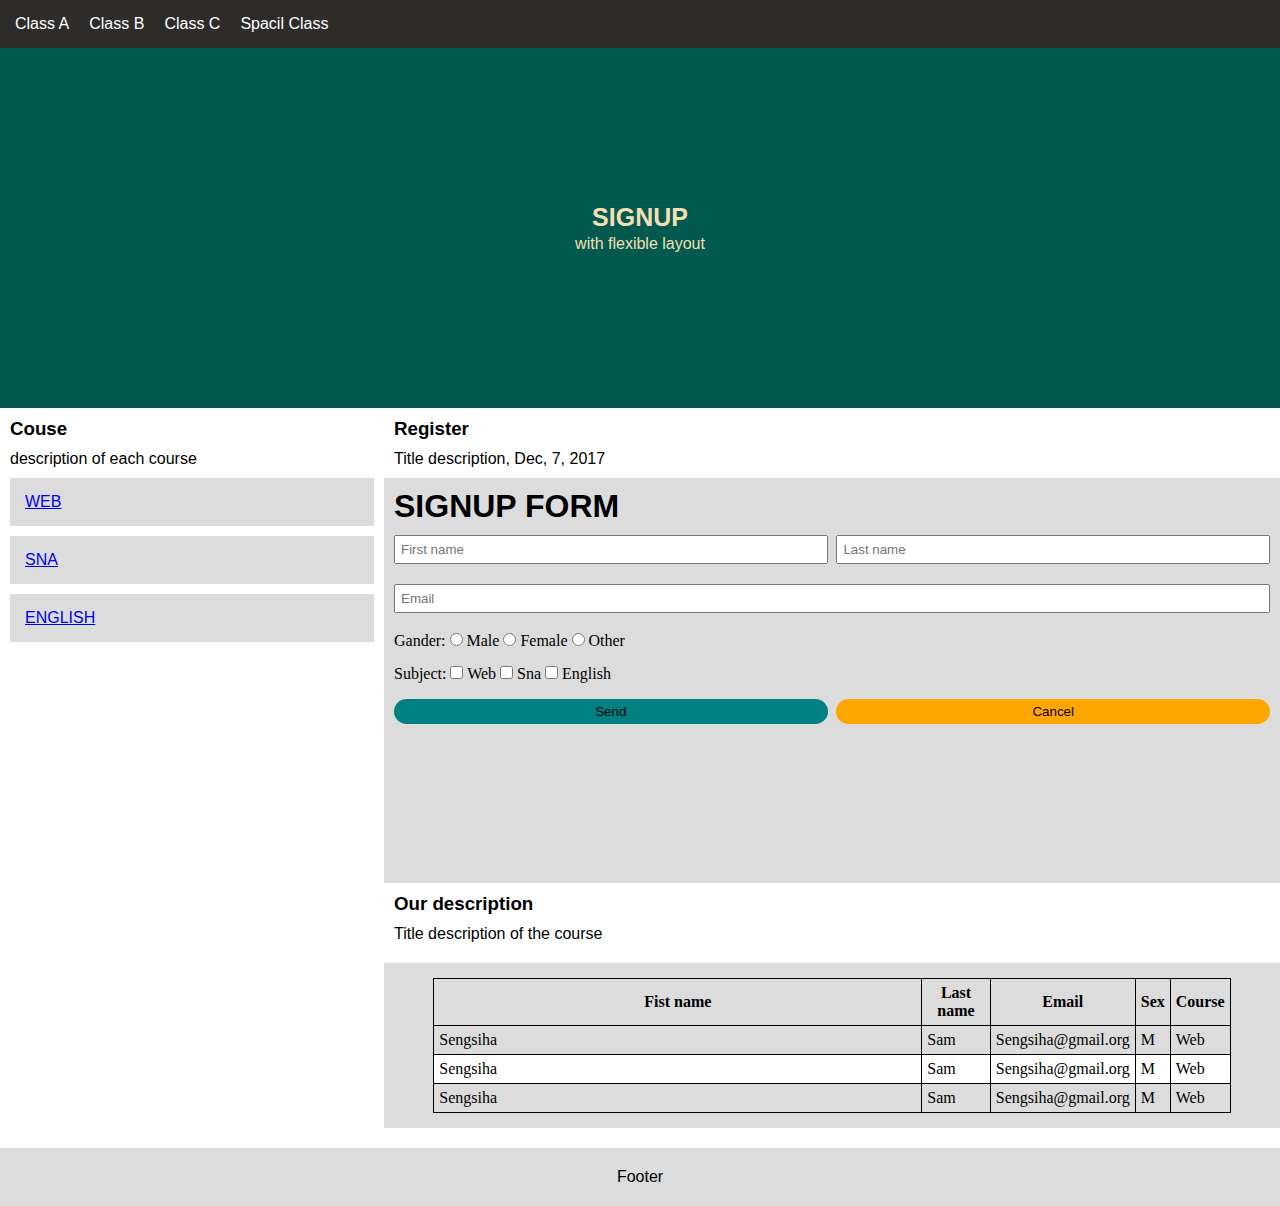
<file: Final/project1/index.html>
<!DOCTYPE html>
<html>
<head>
<title>Page Title</title>
<meta charset="UTF-8">
<meta name="viewport" content="width=device-width, initial-scale=1">
<link rel="stylesheet" href="css/style.css">
</head>
<body>

<!-- Navigation -->
    <nav>
        <ul>
            <li class="hidden"><a href="#">Class A</a></li>
            <li class="hidden"><a href="#">Class B</a></li>
            <li><a href="#">Class C</a></li>
            <li><a href="#">Spacil Class</a></li>
        </ul>
    </nav>
<!-- Header -->
    <div class="header">
        <h2>Signup</h2>
        <span>with flexible layout</span>
    </div>
<!-- The flexible (content) -->
<div class="container">
    <div class="left">
        <h3>Couse</h3>
        <p>description of each course</p>
        <div class="main-left">
            <ul>
                <li><a href="#">Web</a></li>
            </ul>
            <ul>
                <li><a href="#">Sna</a></li>
            </ul>
            <ul>
                <li><a href="#">English</a></li>
            </ul>
        </div>
    </div>
    <div class="right">
        <h3>Register</h3>
        <p>Title description, Dec, 7, 2017</p>
        <form action="#">
            <h1>Signup form</h1>
            <input type="text" name="f" id="fn" placeholder="First name" required>
            <input type="text" name="l" id="ln" placeholder="Last name" required>
            <input type="email" name="email" id="email" placeholder="Email">
            <br>
            <label>Gander:</label>
            <input type="radio" name="Gander"id="m">
            <label for="m">Male</label>
            <input type="radio" name="Gander"id="f">
            <label for="f">Female</label>
            <input type="radio" name="Gander"id="o">
            <label for="o">Other</label>
            <br>
            <label>Subject:</label>
            <input type="checkbox" name="chack" id="web">
            <label for="web">Web</label>
            <input type="checkbox" name="chack" id="sna">
            <label for="sna">Sna</label>
            <input type="checkbox" name="chack" id="en">
            <label for="en">English</label>
            <br>
            <input type="submit" name="submit" id="s" value="Send">
            <input type="reset" name="reset" id="r" value="Cancel">
        </form>
        <h3>Our description</h3>
         <p>Title description of the course</p>
        <div class="tb">
            <table>
                <thead>
                    <tr>
                        <th>Fist name </th>
                        <th>Last name</th>
                        <th>Email</th>
                        <th>Sex</th>
                        <th>Course</th>
                    </tr>
                </thead>
                <tbody>
                    <tr>
                        <td>Sengsiha</td>
                        <td>Sam</td>
                        <td>Sengsiha@gmail.org</td>
                        <td>M</td>
                        <td>Web</td>
                    </tr>
                    <tr>
                        <td>Sengsiha</td>
                        <td>Sam</td>
                        <td>Sengsiha@gmail.org</td>
                        <td>M</td>
                        <td>Web</td>
                    </tr>
                    <tr>
                        <td>Sengsiha</td>
                        <td>Sam</td>
                        <td>Sengsiha@gmail.org</td>
                        <td>M</td>
                        <td>Web</td>
                    </tr>
    
                </tbody>
            </table>
        </div>
    
    </div>

</div>
  

<!-- Footer -->
<footer> Footer</footer>
</body>
</html>
</file>
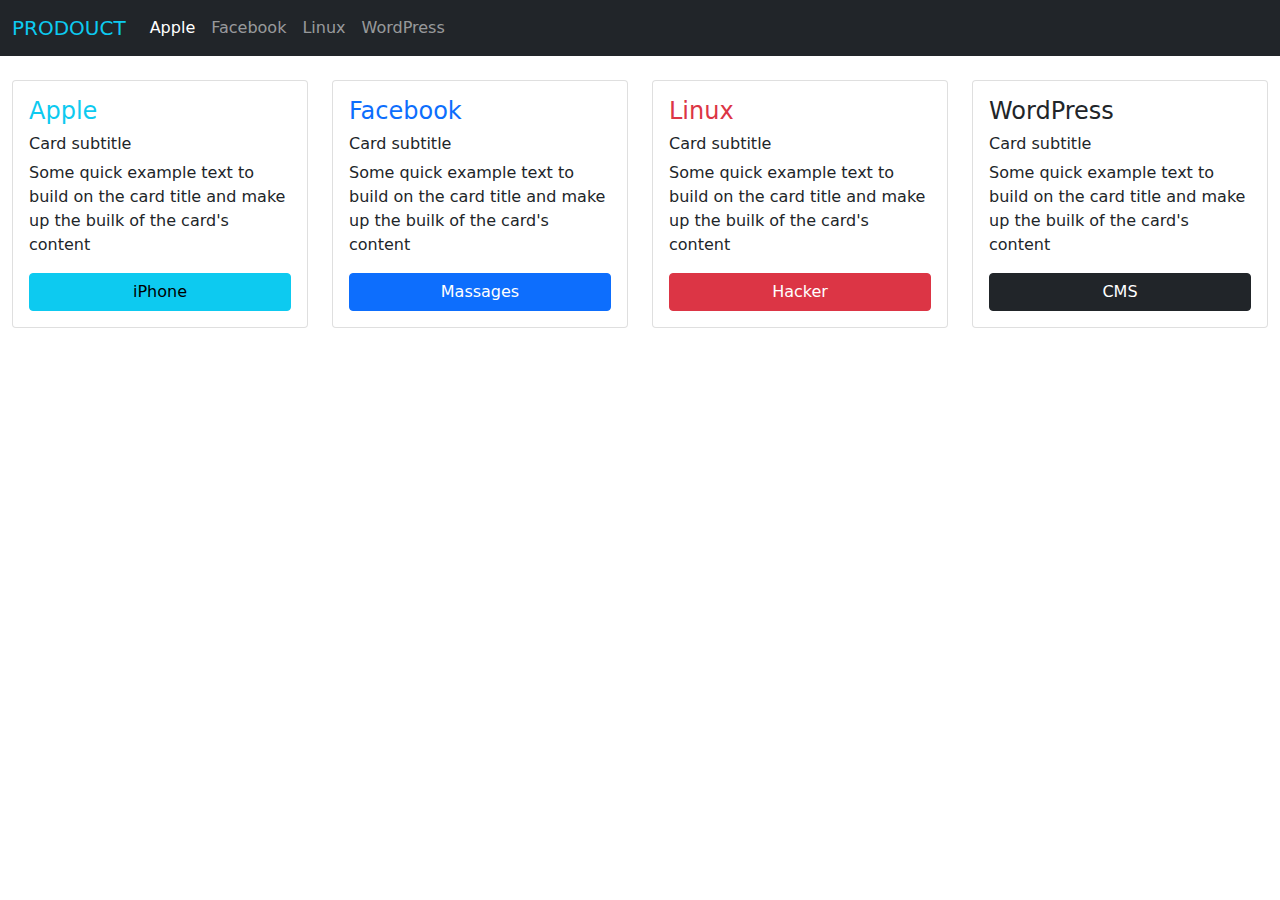
<file: Final/project2/index.html>
<!DOCTYPE html>
<html>
	<head>
		<title>Project 2 - Bootstrap</title>
		<meta charset="UTF-8">
		<meta name="viewport" content="width=device-width, initial-scale=1">
		<link rel="stylesheet" href="bootstrap5/bootstrap.min.css">
		<script type="text/javascript" src="bootstrap5/bootstrap.bundle.min.js"></script>
	</head>
	<body>
		<nav class="navbar navbar-expand-md bg-dark navbar-dark">
			<div class="container-fluid">
				<a class="navbar-brand text-info text-uppercase" href="#" >Prodouct</a>
				<button class="navbar-toggler" type="button" data-bs-toggle="collapse" data-bs-target="#navbarText" aria-controls="navbarText" aria-expanded="false" aria-label="Toggle navigation">
					<span class="navbar-toggler-icon"></span>
				</button>
				<div class="collapse navbar-collapse" id="navbarText">
					<ul class="navbar-nav me-auto mb-2 mb-lg-0">
						<li class="nav-item">
							<a class="nav-link active" aria-current="page" href="#" data-bs-toggle="modal" data-bs-target="#classA">Apple</a>
						</li>
						<li class="nav-item">
							<a class="nav-link" href="#" data-bs-toggle="modal" data-bs-target="#classB">Facebook</a>
						</li>
						<li class="nav-item">
							<a class="nav-link" href="#" data-bs-toggle="modal" data-bs-target="#classC">Linux</a>
						</li>
						<li class="nav-item">
							<a class="nav-link" href="#" data-bs-toggle="modal" data-bs-target="#classC">WordPress</a>
						</li>
					</ul>
					
			  </div>
			</div>
		</nav>
	<div class="row m-auto">
			<div class="col-12 col-lg-3 col-md-6 mt-4">
				<div class="card m-auto">
					<div class="card-body">
					  <h4 class="card-title text-info">Apple</h4>
					  <h6 class="card-title">Card subtitle</h6>
					  <p class="card-text">Some quick example text to build on the card title and make up the builk of the card's content</p>
					  <a href="#" class="btn btn-info w-100">iPhone</a>
					</div>
				</div>
			</div>
	
		<div class="col-12 col-lg-3 col-md-6">
			<div class="card  m-auto mt-4">
				<div class="card-body">
				  <h4 class="card-title text-primary">Facebook</h4>
				  <h6 class="card-title">Card subtitle</h6>
				  <p class="card-text">Some quick example text to build on the card title and make up the builk of the card's content</p>
				  <a href="#" class="btn btn-primary w-100 text-white">Massages</a>
				</div>
			</div>
		</div>

		<div class="col-12 col-lg-3 col-md-6">
			<div class="card  m-auto mt-4">
				<div class="card-body">
				  <h4 class="card-title text-danger">Linux</h4>
				  <h6 class="card-title">Card subtitle</h6>
				  <p class="card-text">Some quick example text to build on the card title and make up the builk of the card's content</p>
				  <a href="#" class="btn btn-danger w-100 text-white">Hacker</a>
				</div>
			</div>
		</div>

		<div class="col-12 col-lg-3 col-md-6">
			<div class="card  m-auto mt-4">
				<div class="card-body">
				  <h4 class="card-title text-dark">WordPress</h4>
				  <h6 class="card-title">Card subtitle</h6>
				  <p class="card-text">Some quick example text to build on the card title and make up the builk of the card's content</p>
				  <a href="#" class="btn btn-dark w-100 text-white text-uppercase">Cms</a>
				</div>
			</div>
		</div>

	</div>
		
	</body>
</html>
</file>
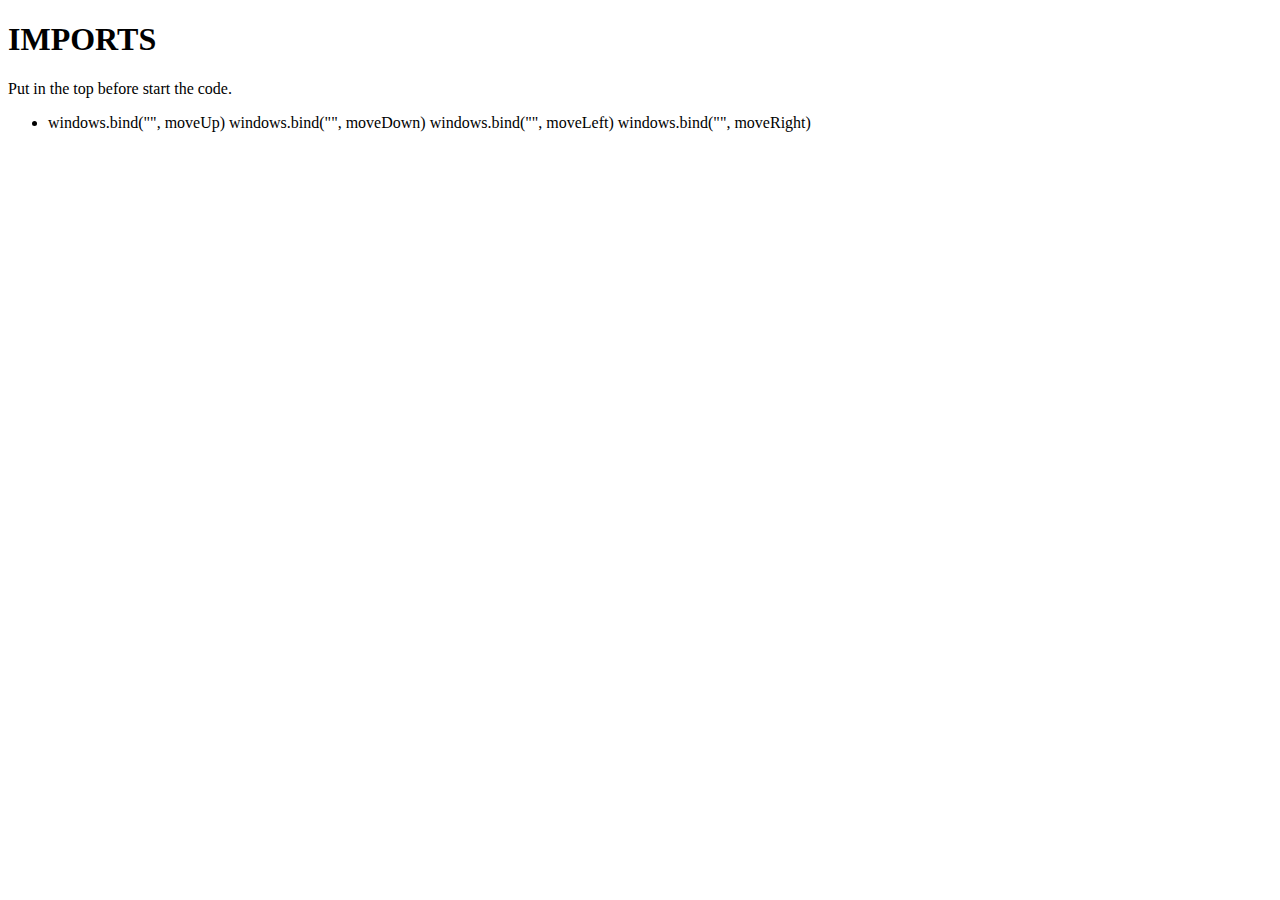
<file: note/notepython.html>
<!DOCTYPE html>
<html lang="en">
<head>
    <meta charset="UTF-8">
    <meta http-equiv="X-UA-Compatible" content="IE=edge">
    <meta name="viewport" content="width=device-width, initial-scale=1.0">
    <title>note the python</title>
</head>
<body>
    <h1>IMPORTS</h1>
    <P>
        Put in the top before start the code.
    </P>
    <ul>
        <li>
            <p>
                windows.bind("<Up>", moveUp)
                windows.bind("<Down>", moveDown)
                windows.bind("<Left>", moveLeft)
                windows.bind("<Right>", moveRight)
            </p>
        </li>
    </ul>
</body>
</html>
</file>
<file: Final/project1/css/style.css>
* {
    padding: 0;
    margin: 0;
}
nav ul {
    list-style: none;
    display: flex;
    background: rgb(46, 43, 43);
    padding: 5px;

}
nav ul li {
    padding: 10px;
}
nav ul li a {
    color: #fff;
    text-decoration: none;
    font-family: sans-serif;
}

.header {
    background: rgb(2, 90, 78);
    height: 40vh;
    display: flex;
    justify-content: center;
    align-items: center;
    flex-direction: column;
    font-family: sans-serif;
}
.header h2 {
    font-size: 25px;
    display: flex;
    justify-content: center;
    align-items: center;
    color: wheat;
    text-transform: uppercase;
}
.header span {
    margin-top: 3px;
    color: wheat;
}
.container {
    display: grid;
    grid-template-columns: 30% 70%;
   
}

h3,
p {
    font-family: sans-serif;
    margin: 10px 10px;
}
.left .main-left ul {
    margin: 10px;
    list-style: none;
    background: gainsboro;
}
.left .main-left ul li {
   padding: 15px;
   text-transform: uppercase;
   font-family: sans-serif;
}



form {
    width: 100%;
    height: 45vh;
   box-sizing:border-box;
    padding: 10px;
    background: gainsboro;
}
form h1 {
    font-family: sans-serif;
    text-transform: uppercase;
}
form #fn{
    float: left;
    width: 49.5%;
    box-sizing: border-box;
    padding: 5px;
}
form #ln {
    padding: 5px;
    float: right;
    width: 49.5%;
    box-sizing: border-box;
}
input {
    margin: 10px 0px;
}
input[type="email"] {
    width: 100%;
    box-sizing: border-box;
    padding: 5px;
}
form #s{
    float: left;
    width: 49.5%;
    box-sizing: border-box;
    padding: 5px;
    border-radius: 40px;
    outline: none;
    border: none;
    background: teal;
}
form #r {
    float: right;
    width: 49.5%;
    box-sizing: border-box;
    padding: 5px;
    outline: none;
    border: none;
    border-radius: 40px;
    background: orange;
}
.tb {
    background: gainsboro;
    padding: 5px;
    margin-top: 20px;
}
table,
tr,
th,
td {
    border: 1px solid black;
    border-collapse: collapse;
    padding: 5px;
    width: 90%;
    margin: 10px auto;
    
}

tbody tr:nth-child(2) {
    background: white;
}



footer {
    margin-top: 20px;
    background: gainsboro;
    padding: 20px;
    text-align: center;
    font-family: sans-serif;
}

@media (max-width: 600px){
    .container{
        width: 90%;
        margin: auto;
        display: block;
    }

    nav ul {
        flex-direction: column;
        text-align: center;
        
    }
    nav ul li a {
        color: #fff;
        font-family: sans-serif;
        text-decoration: none;
    }
    form {
        height: 90vh;
        padding: 10px;
    }
    form #fn,
    form #ln,
    form #s,
    form #r {
        width: 100%;
    }
    input[type="radio"],
    input[type="checkbox"] {
        display: block;
        display: flex;
        align-self: center;
        margin: auto;
    }
}
</file>
